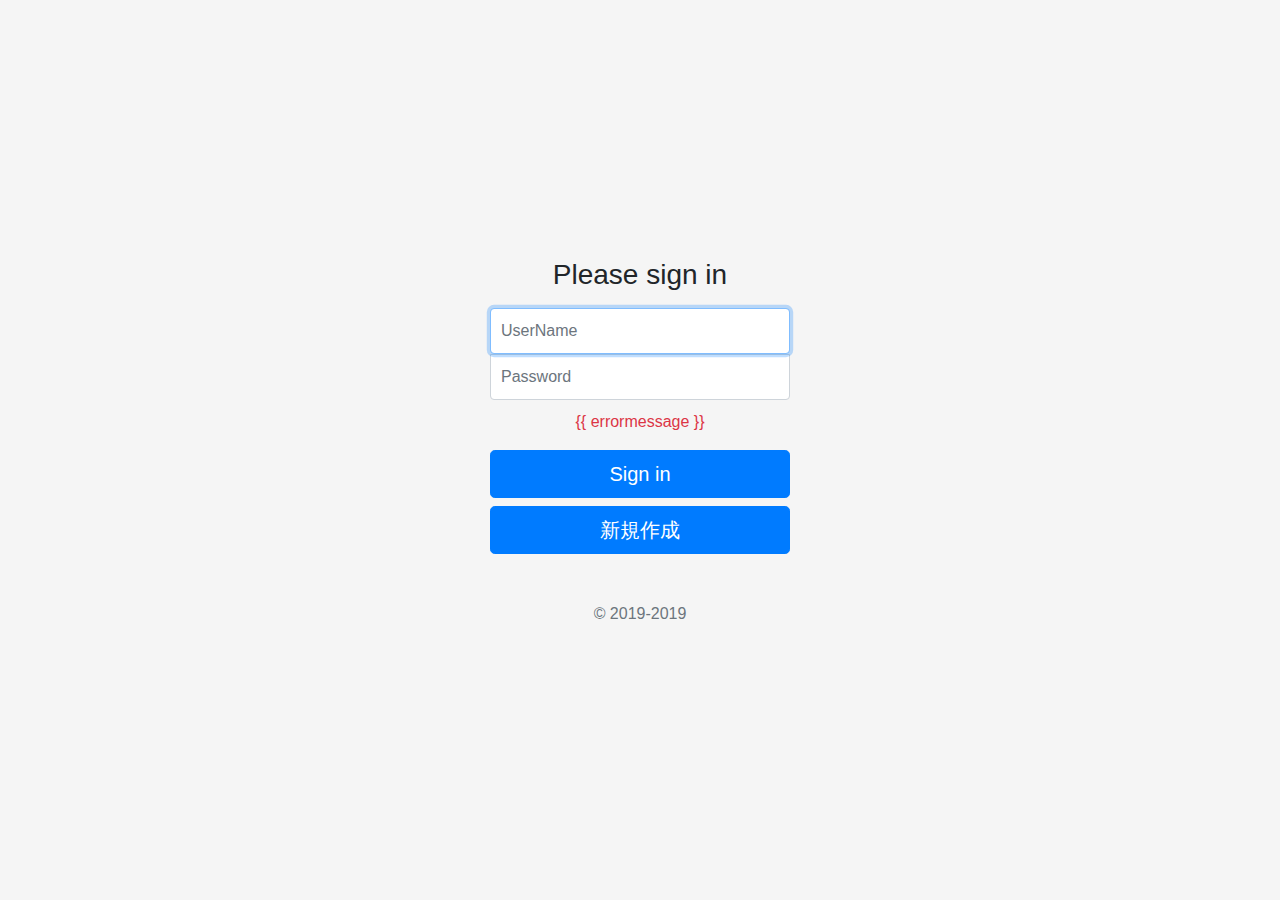
<file: templates/login.html>
<!doctype html>
<html lang="ja">

<head>
  <meta charset="utf-8">
  <meta name="viewport" content="width=device-width, initial-scale=1, shrink-to-fit=no">
  <meta name="description" content="">
  <meta name="author" content="Mark Otto, Jacob Thornton, and Bootstrap contributors">
  <meta name="generator" content="Jekyll v3.8.5">
  <title>Login 画面</title>

  <!-- Bootstrap core CSS -->
  <link href="../static/dist/bootstrap/4.5.3/css/bootstrap.min.css" rel="stylesheet" id="bootstrap-css">
  <script src="../static/dist/bootstrap/4.5.3/js/bootstrap.min.js"></script>
  <script src="../static/dist/jquery/3.4.1/jquery.min.js"></script>

  <!-- Custom styles for this template -->
  <link href="../static/css/login.css" rel="stylesheet">
  <script type="text/javascript">
    function submitAction(url) {
      $('form').attr('action', url);
      $('form').submit();
}

  </script>
</head>

<body class="text-center">
  <form class="form-signin" method="POST" action="loginAction">
    <h1 class="h3 mb-3 font-weight-normal">Please sign in</h1>
    <label for="inputEmail" class="sr-only">username</label>
    <input type="text" id="inputUsername" class="form-control" name="username" placeholder="UserName" required autofocus>
    <label for="inputPassword" class="sr-only">Password</label>
    <input type="password" id="inputPassword" class="form-control" name="password" placeholder="Password" required>
    <!-- <div class="checkbox mb-3">
      <label>
        <input type="checkbox" value="remember-me" name="rememberMe"> Remember me
      </label>
    </div> -->
    <div class="mb-3 text-danger">
      <span>{{ errormessage }}</span>
    </div>
    <button class="btn btn-lg btn-primary btn-block" type="submit">Sign in</button>
    <a class="btn btn-lg btn-primary btn-block" href="/createAction" >新規作成</a>    
    <p class="mt-5 mb-3 text-muted">&copy; 2019-2019</p>
  </form>

</body>

</html>
</file>
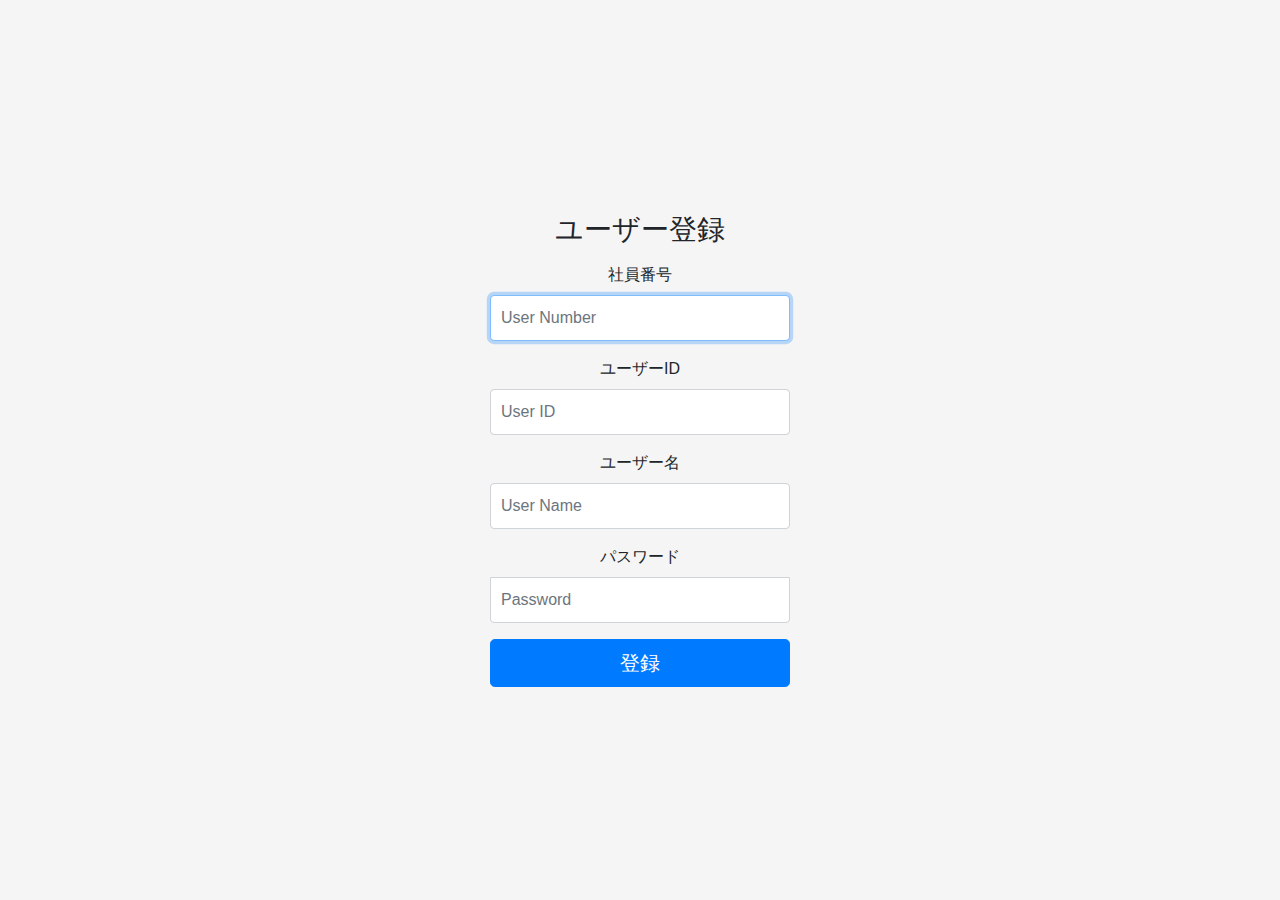
<file: templates/sign_up.html>
<!doctype html>
<html lang="ja">

<head>
  <meta charset="utf-8">
  <meta name="viewport" content="width=device-width, initial-scale=1, shrink-to-fit=no">
  <meta name="description" content="">
  <meta name="author" content="Mark Otto, Jacob Thornton, and Bootstrap contributors">
  <meta name="generator" content="Jekyll v3.8.5">
  <title>新規作成 画面</title>

  <!-- Bootstrap core CSS -->
  <link href="../static/dist/bootstrap/4.5.3/css/bootstrap.min.css" rel="stylesheet" id="bootstrap-css">
  <script src="../static/dist/jquery/3.4.1/jquery.min.js"></script>
  <script src="../static/dist/bootstrap/4.5.3/js/bootstrap.min.js"></script>

  <!-- Custom styles for this template -->
  <link href="../static/css/sign_up.css" rel="stylesheet">

  <script type="text/javascript">
  	
  </script>

</head>

<body class="text-center">
  	<form class="form-signin" method="POST" action="registerAction" >
  
	    <h1 class="h3 mb-3 font-weight-normal">ユーザー登録</h1>
	    
		<div class="form-group form-horizontal">
		    <label class="control-label" for="inputUserNumber">社員番号</label>
		    <input type="text" id="inputUserNumber" class="form-control" name="employeeNumber" placeholder="User Number" required autofocus>
		</div>
		
		<div class="form-group form-horizontal">
		    <label class="control-label" for="inputUserid">ユーザーID</label>
		    <input type="text" id="inputUserid" class="form-control" name="userid" placeholder="User ID" required>
		</div>

                <div class="form-group form-horizontal">
                    <label class="control-label" for="inputUsername">ユーザー名</label>
                    <input type="text" id="inputUsername" class="form-control" name="username" placeholder="User Name" required>
                </div>
		
		<div class="form-group form-horizontal">
		    <label class="control-label" for="inputPassword">パスワード</label>
		    <input type="password" id="inputPassword" class="form-control" name="password" placeholder="Password" required>
		</div>
		   
	    <button class="btn btn-lg btn-primary btn-block" type="submit" >登録</button>

		<!-- <div class="modal fade" id="modal-example" tabindex="-1">
		  <div class="modal-dialog">
		    <div class="modal-content">
		      <div class="modal-header">
		        <button type="button" class="close" data-dismiss="modal">
		          <span aria-hidden="true">&times;</span>
		        </button>
		        <b class="modal-title" id="modal-label"></b>
		      </div>
		      <div class="modal-body">カードリーダーにカードをタッチしてください。 </div>
		      <div class="modal-footer">
		      	<button type="button" class="btn btn-default" data-dismiss="modal">閉じる</button>
		        <button type="submit" class="btn btn-default">登録</button>
		      </div>
		    </div>
		  </div>
		</div> -->
	</form>

</body>

</html>
</file>
<file: static/css/login.css>
html,
body {
  height: 100%;
}

body {
  display: -ms-flexbox;
  display: flex;
  -ms-flex-align: center;
  align-items: center;
  padding-top: 40px;
  padding-bottom: 40px;
  background-color: #f5f5f5;
}

.form-signin {
  width: 100%;
  max-width: 330px;
  padding: 15px;
  margin: auto;
}
.form-signin .checkbox {
  font-weight: 400;
}
.form-signin .form-control {
  position: relative;
  box-sizing: border-box;
  height: auto;
  padding: 10px;
  font-size: 16px;
}
.form-signin .form-control:focus {
  z-index: 2;
}
.form-signin input[type="email"] {
  margin-bottom: -1px;
  border-bottom-right-radius: 0;
  border-bottom-left-radius: 0;
}
.form-signin input[type="password"] {
  margin-bottom: 10px;
  border-top-left-radius: 0;
  border-top-right-radius: 0;
}

.bd-placeholder-img {
  font-size: 1.125rem;
  text-anchor: middle;
  -webkit-user-select: none;
  -moz-user-select: none;
  -ms-user-select: none;
  user-select: none;
}

@media (min-width: 768px) {
  .bd-placeholder-img-lg {
    font-size: 3.5rem;
  }
}
</file>
<file: static/css/sign_up.css>
html,
body {
  height: 100%;
}

body {
  display: -ms-flexbox;
  display: flex;
  -ms-flex-align: center;
  align-items: center;
  padding-top: 40px;
  padding-bottom: 40px;
  background-color: #f5f5f5;
}

.form-signin {
  width: 100%;
  max-width: 330px;
  padding: 15px;
  margin: auto;
}

.form-signin .form-control {
  position: relative;
  box-sizing: border-box;
  height: auto;
  padding: 10px;
  font-size: 16px;
}
.form-signin .form-control:focus {
  z-index: 2;
}
.form-signin input[type="email"] {
  margin-bottom: -1px;
  border-bottom-right-radius: 0;
  border-bottom-left-radius: 0;
}
.form-signin input[type="password"] {
  margin-bottom: 10px;
  border-top-left-radius: 0;
  border-top-right-radius: 0;
}



@media (min-width: 768px) {
  .bd-placeholder-img-lg {
    font-size: 3.5rem;
  }
}

.content{
    margin: 0 auto;
    padding: 40px;
}
.modal{
    display: none;
    height: 100vh;
    position: fixed;
    top: 0;
    width: 100%;
}
.modal__bg{
    background: rgba(0,0,0,0.8);
    height: 100vh;
    position: absolute;
    width: 100%;
}
.modal__content{
    background: #fff;
    left: 50%;
    padding: 40px;
    position: absolute;
    top: 50%;
    transform: translate(-50%,-50%);
    width: 60%;
}
</file>
